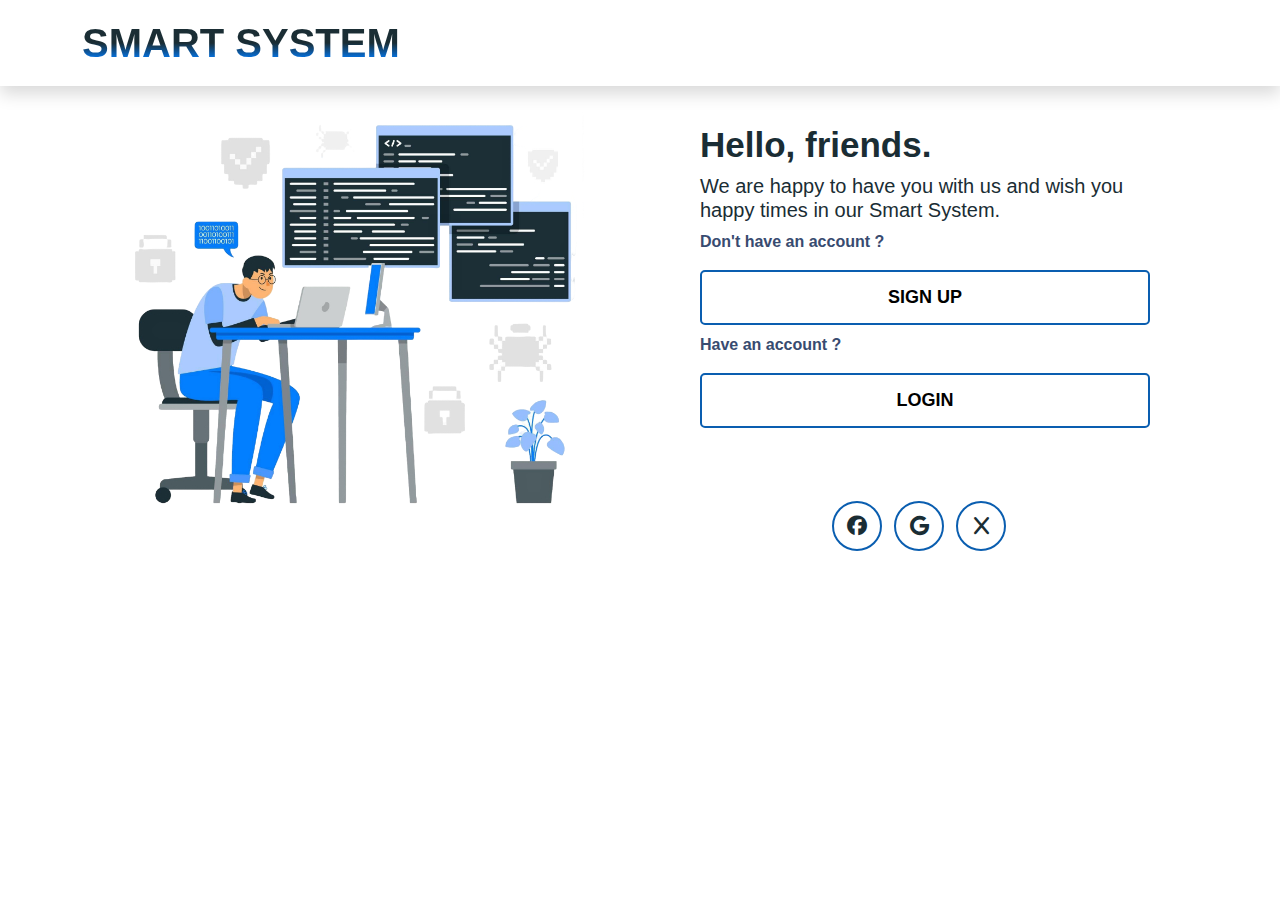
<file: pages/index.html>
<!DOCTYPE html>
<html lang="en">
  <head>
    <meta charset="UTF-8" />
    <meta name="viewport" content="width=device-width, initial-scale=1.0" />
    <link rel="shortcut icon" href="../imgs/rb_2387.ico" type="image/x-icon" />
    <link rel="stylesheet" href="../css/all.min.css" />
    <link rel="stylesheet" href="../css/bootstrap.min.css" />
    <link rel="stylesheet" href="../css/main.css" />
    <title>Home</title>
  </head>
  <body>
    <nav class="navbar shadow navbar-expand-lg navItem">
        <div class="container">
          <a class="navbar-brand" href="#">Smart System</a>
        </div>
      </nav>
    <div class="home py-5">
      
      <div class="container">
        <div class="row">
          <div class="col-sm-12 col-md-12 col-lg-6">
            <div class="home-img">
              <img src="../imgs/rb_2937.png" class="w-100" alt="Home Image Login" />
            </div>
          </div>
          <div
            class="col-sm-12 col-md-12 col-lg-6 d-flex justify-content-center align-items-center flex-column"
          >
            <div class="home-form p-5">
              <h1>Hello, friends.</h1>
              <h4>
                We are happy to have you with us and wish you happy times in our
                Smart System.
              </h4>
              <p class="mt-2">Don't have an account ?</p>
              <a id="signUpPage" class="btn w-100 text-center btn-form text-uppercase"
                >Sign Up</a
              >
              <p class="mt-2">Have an account ?</p>
              <a id="logInPage" class="btn w-100 text-center btn-form text-uppercase"
                >Login</a
              >
            </div>
            <div class="home-icon">
              <ul>
                <li>
                  <a href="#" class="i-f"><i class="fa-brands fa-facebook"></i></a>
                </li>
                <li>
                  <a href="#" class=" i-g"><i class="fa-brands fa-google"></i></a>
                </li>
                <li>
                  <a href="#" class="i-x"><i class="fa-brands fa-x"></i></a>
                </li>
              </ul>
            </div>
          </div>
        </div>
      </div>
    </div>
    <script src="../js/main.js"></script>
  </body>
</html>
</file>
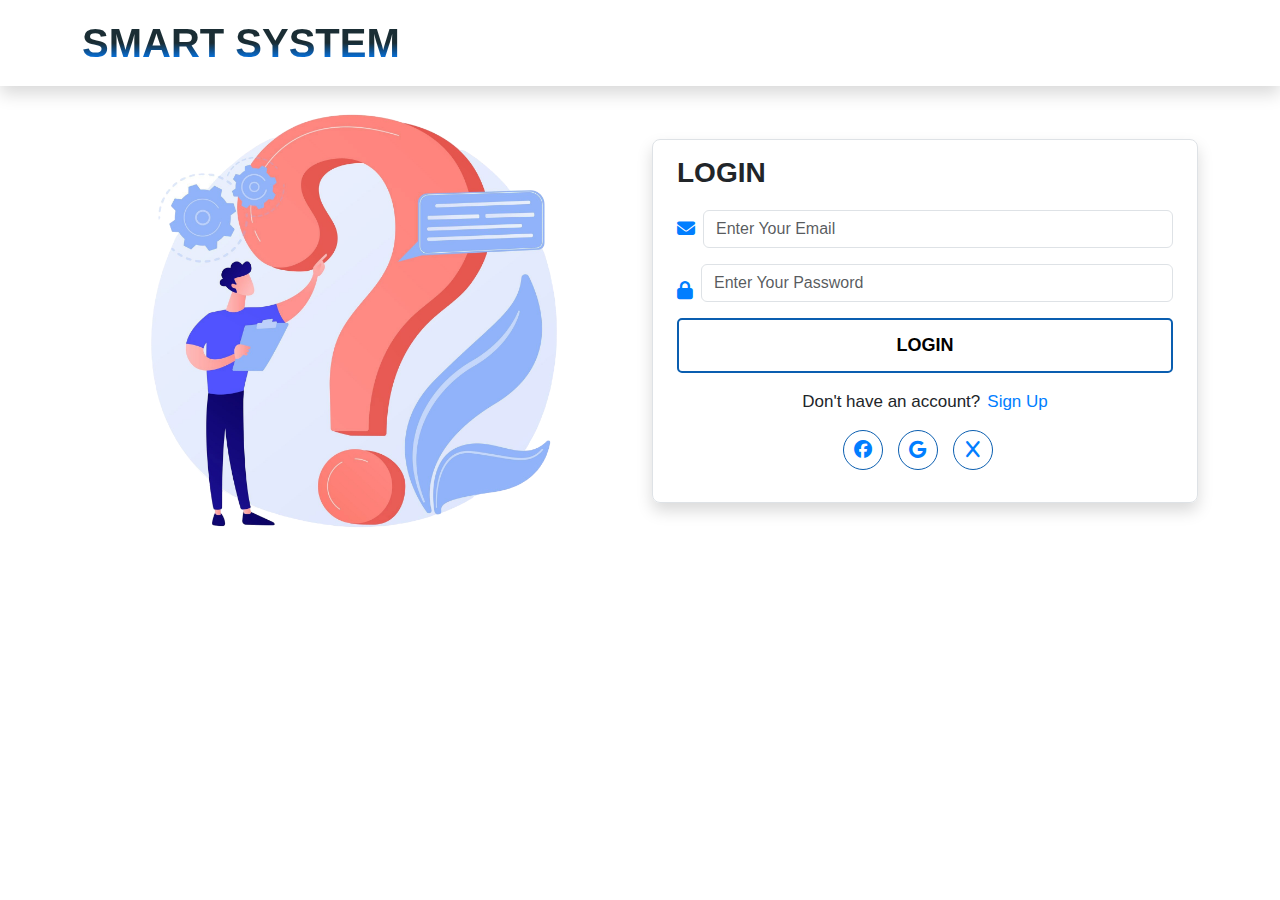
<file: pages/login.html>
<!DOCTYPE html>
<html lang="en">
  <head>
    <meta charset="UTF-8" />
    <meta name="viewport" content="width=device-width, initial-scale=1.0" />
    <link rel="shortcut icon" href="../imgs/rb_2387.ico" type="image/x-icon" />
    <link rel="stylesheet" href="../css/all.min.css" />
    <link rel="stylesheet" href="../css/bootstrap.min.css" />
    <link rel="stylesheet" href="../css/main.css" />
    <title>LoginPage</title>
  </head>
  <body>
    <nav class="navbar shadow navbar-expand-lg navItem">
      <div class="container">
        <a class="navbar-brand" href="#">Smart System</a>
      </div>
    </nav>
    <div class="logPage py-5">
      <div class="container">
        <div class="row">
          <div class="col-sm-12 col-md-12 col-lg-6">
            <div class="signUp-img">
              <img src="../imgs/login.png" class="w-100" alt="sign up Image" />
            </div>
          </div>
          <div
            class="col-sm-12 col-md-12 col-lg-6 d-flex justify-content-center align-items-center flex-column"
          >
            <div
              class="log-form border px-4 py-3 rounded-3 shadow w-100 m-auto"
            >
              <h1>Login</h1>
              <div
                class="logEmail d-flex justify-content-center align-items-center mt-3"
              >
                <i class="me-2 fa-solid fa-envelope"></i>
                <input
                  id="emailUser"
                  type="email"
                  class="form-control"
                  placeholder="Enter Your Email"
                />
              </div>
              <div class="case-error d-none text-danger"></div>
              <p class="error5 d-none">This email is not found</p>
              <p class="d-none error2">
                Please enter a valid email address. It should contain an '@'
                symbol followed by a domain name (e.g., example@example.com).
              </p>
              <div
                class="logPassword d-flex justify-content-center align-items-center mt-3"
              >
                <i class="me-2 fa-solid fa-lock"></i>
                <input
                  id="passUser"
                  type="password"
                  class="form-control mb-3"
                  placeholder="Enter Your Password"
                />
              </div>
              <p class="error6 d-none">Incorrect password</p>
              <p class="d-none error3">
                "Password must be between 8 to 16 characters long, and contain
                at least one uppercase letter, one lowercase letter, one number,
                and one special character (e.g., @, $, !, %, )."
              </p>
              <p class="error7 text-center d-none">All Input is Required</p>
              <a
                id="logBtn"
                class="btn text-center w-100 m-auto btn btn-form mb-3"
                >LogIn</a
              >
              <p class="lead text-center">
                Don't have an account?<a id="goSign">Sign Up</a>
              </p>

              <div
                class="log-icon d-flex justify-content-center align-items-center mt-3"
              >
                <ul class="d-flex p-0 list-unstyled">
                  <li>
                    <a href="#" class="i-f"
                      ><i class="fa-brands fa-facebook"></i
                    ></a>
                  </li>
                  <li>
                    <a href="#" class="i-g"
                      ><i class="fa-brands fa-google"></i
                    ></a>
                  </li>
                  <li>
                    <a href="#" class="i-x"><i class="fa-brands fa-x"></i></a>
                  </li>
                </ul>
              </div>
            </div>
          </div>
        </div>
      </div>
    </div>
    <script src="../js/bootstrap.bundle.min.js"></script>
    <script src="../js/main.js"></script>
    <script src="../js/login.js"></script>
  </body>
</html>
</file>
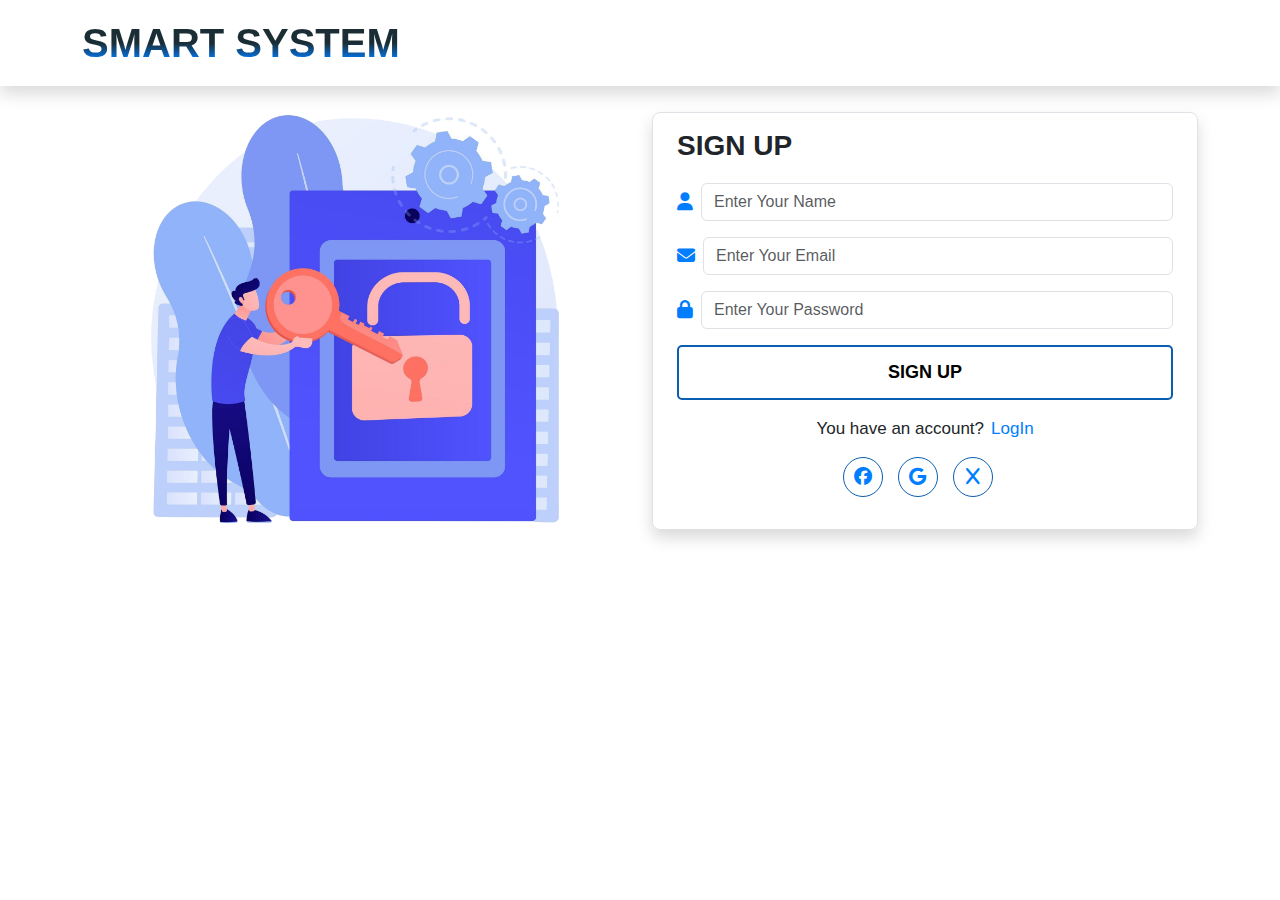
<file: pages/signUp.html>
<!DOCTYPE html>
<html lang="en">
  <head>
    <meta charset="UTF-8" />
    <meta name="viewport" content="width=device-width, initial-scale=1.0" />
    <link rel="shortcut icon" href="../imgs/rb_2387.ico" type="image/x-icon" />
    <link rel="stylesheet" href="../css/all.min.css" />
    <link rel="stylesheet" href="../css/bootstrap.min.css" />
    <link rel="stylesheet" href="../css/main.css" />
    <title>SignUp Page</title>
  </head>
  <body>
    <nav class="navbar shadow navbar-expand-lg navItem">
      <div class="container">
        <a class="navbar-brand" href="#">Smart System</a>
      </div>
    </nav>
    <div class="signPage py-5">
      <div class="container">
        <div class="row">
          <div class="col-sm-12 col-md-12 col-lg-6">
            <div class="signUp-img">
              <img src="../imgs/signup.png" class="w-100" alt="sign up Image" />
            </div>
          </div>
          <div
            class="col-sm-12 col-md-12 col-lg-6 d-flex justify-content-center align-items-center flex-column"
          >
            <div
              class="signUp-form border px-4 py-3 rounded-3 shadow w-100 m-auto"
            >
              <h1>Sign up</h1>
              <div
                class="signName d-flex justify-content-center align-items-center"
              >
                <i class="me-2 fa-solid fa-user"></i>
                <input
                  id="nameUser"
                  type="text"
                  class="form-control"
                  placeholder="Enter Your Name"
                />
              </div>
              <p class="d-none error">
                Please enter a name that starts with a capital letter and is 3
                to 9 characters long. You may also include a second name,
                separated by a space, which follows the same rules.
              </p>
              <div
                class="signEmail d-flex justify-content-center align-items-center mt-3"
              >
                <i class="me-2 fa-solid fa-envelope"></i>
                <input
                  id="emailUser"
                  type="email"
                  class="form-control"
                  placeholder="Enter Your Email"
                />
              </div>
              <p class="d-none error2">
                Please enter a valid email address. It should contain an '@'
                symbol followed by a domain name (e.g., example@example.com).
              </p>
              <p class="d-none error4">
                This email is already in use. Please try again with a different email address
              </p>
              <div
                class="signPassword d-flex justify-content-center align-items-center mt-3"
              >
                <i class="me-2 fa-solid fa-lock"></i>
                <input
                  id="passUser"
                  type="password"
                  class="form-control"
                  placeholder="Enter Your Password"
                />
              </div>
              <p class="d-none error3">
                "Password must be between 8 to 16 characters long, and contain
                at least one uppercase letter, one lowercase letter, one number,
                and one special character (e.g., @, $, !, %, )."
              </p>

              <a class="btn text-center w-100 m-auto btn-form mt-3" id="signBtn"
                >Sign UP</a
              >
              <p class="lead text-center my-3">
                You have an account?<a id="goLogin">LogIn</a>
              </p>
              <div
                class="signUp-icon d-flex justify-content-center align-items-center mt-3"
              >
                <ul class="d-flex p-0 list-unstyled">
                  <li>
                    <a href="#" class="i-f"
                      ><i class="fa-brands fa-facebook"></i
                    ></a>
                  </li>
                  <li>
                    <a href="#" class="i-g"
                      ><i class="fa-brands fa-google"></i
                    ></a>
                  </li>
                  <li>
                    <a href="#" class="i-x"><i class="fa-brands fa-x"></i></a>
                  </li>
                </ul>
              </div>
            </div>
          </div>
        </div>
      </div>
    </div>
    <script src="../js/bootstrap.bundle.min.js"></script>
    <script src="../js/main.js"></script>
    <script src="../js/signPage.js"></script>
  </body>
</html>
</file>
<file: css/main.css>
/* start home Page */
* {
  font-family: "Segoe UI", Tahoma, Geneva, Verdana, sans-serif;
}
nav {
  background-color: #fff;
  z-index: 99 !important;
  position: fixed !important;
  right: 0 !important;
  left: 0 !important;
}

.navItem .navbar-brand {
  background: linear-gradient(
    180deg,
    #000000,
    #1b2e35,
    #1a2d34,
    #017eff,
    #ffffff
  );
  -webkit-background-clip: text;
  -webkit-text-fill-color: transparent;
  text-decoration: none;
  font-weight: bold;
  font-size: 40px;
  font-weight: 700;
  text-transform: uppercase;
}
.home h1 {
  font-size: 35px;
  font-weight: 900;
  color: #1a2d34;
  font-family: "Franklin Gothic Medium", "Arial Narrow", Arial, sans-serif;
}
.home h4 {
  font-size: 20px;
  font-weight: 200;
  color: #1a2d34;
  font-family: "Franklin Gothic Medium", "Arial Narrow", Arial, sans-serif;
}
.home p {
  font-size: 16px;
  font-weight: 600;
  color: #384b70;
}
.btn-form {
  position: relative;
  padding: 12px 22px;
  font-size: 18px;
  font-weight: 500;
  text-transform: uppercase;
  color: #000;
  border: none;
  border-radius: 5px;
  cursor: pointer;
  overflow: hidden;
  transition: all 0.5s;
}
.btn-form:hover {
  color: #fff;
  background-color: #0a5eb0;
}
.btn-form::before {
  content: "";
  position: absolute;
  top: 0;
  left: 0;
  width: 100%;
  height: 100%;
  border: 2px solid transparent;
  border-radius: 5px;
  box-sizing: border-box;
  animation: color 1s infinite; /* تطبيق الأنيميشن */
}

@keyframes color {
  0% {
    border-left: 2px solid #0a5eb0;
  }
  30% {
    border-left: 2px solid #0a5db031;
    border-top: 2px solid #0a5eb0;
  }
  50% {
    border-top: 2px solid #0a5db031;
    border-right: 2px solid #0a5eb0;
  }
  80% {
    border-right: 2px solid #0a5db031;
    border-bottom: 2px solid #0a5eb0;
  }
  100% {
    border-bottom: 2px solid #0a5db031;
    border-left: 2px solid #0a5eb0;
  }
}

.home .home-icon {
  margin-top: 25px;
}
.home .home-icon li a {
  color: #1a2d34;
  font-size: 20px;
  text-decoration: none;
  border: 2px solid #0a5eb0;
  display: flex;
  justify-content: center;
  align-items: center;
  height: 50px;
  width: 50px;
  border-radius: 50%;
  transition: all 0.5s;
}
.home .home-icon li a:hover {
  background-color: #0a5eb0;
  color: #fff;
}
.home .home-icon ul {
  display: flex;
  padding: 0;
  list-style: none;
}
.home .home-icon ul li {
  margin-right: 12px;
}
/* end home Page */
/* Start sign Up Page */
.signPage h1,
.logPage h1 {
  font-size: 28px;
  text-transform: uppercase;
  font-weight: 700;
  margin-bottom: 20px;
}
.signPage .signName i,
.signPage .signUp-form i,
.signPage .signPassword i,
.logPage .logName i,
.logPage .log-form i,
.logPage .logPassword i {
  font-size: 18px;
  color: #017eff;
}
.signPage p,
.logPage p {
  font-size: 17px;
}
.signPage p a,
.logPage p a {
  margin-left: 7px;
  font-size: 17px;
  text-decoration: none;
  cursor: pointer;
  color: #017eff !important;
}

.signPage .signUp-icon li a,
.logPage .log-icon li a {
  font-size: 20px;
  text-decoration: none;
  border: 1px solid #0a5eb0;
  display: flex;
  justify-content: center;
  align-items: center;
  height: 40px;
  width: 40px;
  border-radius: 50%;
  transition: all 0.5s;
  margin-right: 15px;
}

.signPage .signUp-icon a:hover,
.logPage .log-icon a:hover {
  background-color: #0a5eb0;
  border-color: #0a5eb0;
}
.logPage .log-icon .i-g:hover,
.signPage .signUp-icon .i-g:hover {
  background-color: #db4437;
  border-color: #db4437;
}
.logPage .log-icon .i-x:hover,
.signPage .signUp-icon .i-x:hover {
  background-color: #1da1f2;
  border-color: #1da1f2;
}
.logPage .log-icon .i-g:hover,
.home .home-icon .i-g:hover {
  background-color: #db4437;
  border-color: #db4437;
}
.logPage .log-icon .i-x:hover,
.home .home-icon .i-x:hover {
  background-color: #1da1f2;
  border-color: #1da1f2;
}
.logPage .log-icon a:hover i,
.signPage .signUp-icon a:hover i {
  color: #fff;
}
.error,
.error2,
.error4,
.error5,
.error6,
.error3 {
  background-color: red;
  color: #fff;
  border-radius: 10px;
  margin-top: 10px;
  font-size: 12px !important;
  padding: 10px;
  margin-left: 22px;
}
.error7 {
  color: red;
  border-radius: 10px;
  margin-top: 10px;
  font-size: 16px !important;
  padding: 10px;
  width: 100%;
  margin-inline: auto;
}

/* nav-bar userPage */
.user-home {
  background-image: url("../imgs/welcome.png");
  background-size: contain;
  background-repeat: no-repeat;
  background-position: center center;
  min-height: 100vh;
  display: flex;
  justify-content: center;
  align-items: center;
}
.user-home .text-welcome {
  transform: translateY(-140px);
  text-align: center;
}
.user-home .text-welcome h2 {
  text-transform: uppercase;
  font-size: 30px;
  font-weight: 700;
  font-family: Arial, Helvetica, sans-serif;
  color: #f67e49;
}
.user-home .text-welcome h3 {
  font-size: 18px;
}
.btn {
  background-color: transparent;
  border: 2px solid #0a5eb0;
  color: black;
  font-weight: bold;
  transition: all 0.5s;
}

.btn:hover {
  background-color: #017eff;
  color: white;
}

.dropdown-toggle::after {
  display: none;
}

.dropdown-menu {
  transform: translateX(-70%);
}
.dropdown-item:hover {
  background-color: #017eff;
  color: white;
}

h2 {
  font-size: 40px;
  font-weight: bold;
  color: #017eff;
  font-style: italic;
}

h3 {
  font-size: 20px;
  font-weight: bold;
  color: #017eff;
  font-style: italic;
}

@media (max-width: 575.98px) {
  .navItem .navbar-brand {
    font-size: 25px;
  }
}
</file>
